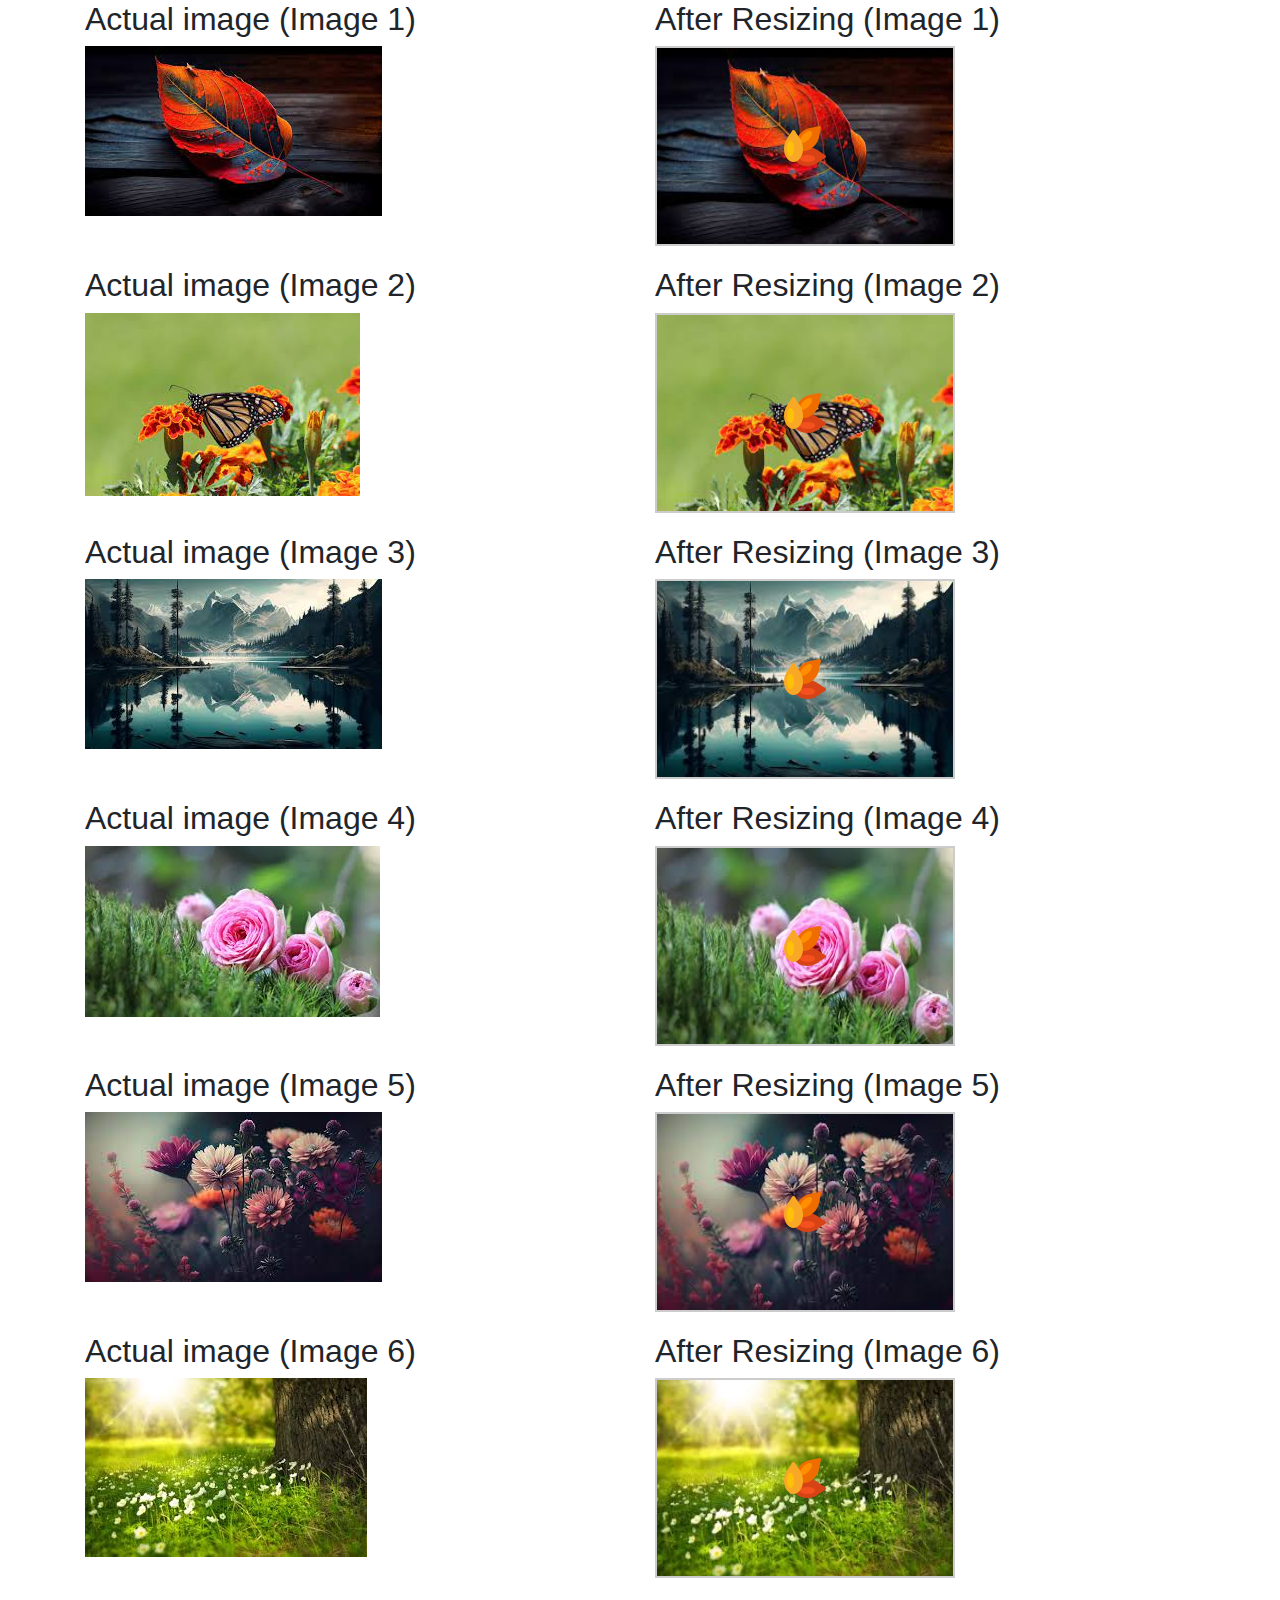
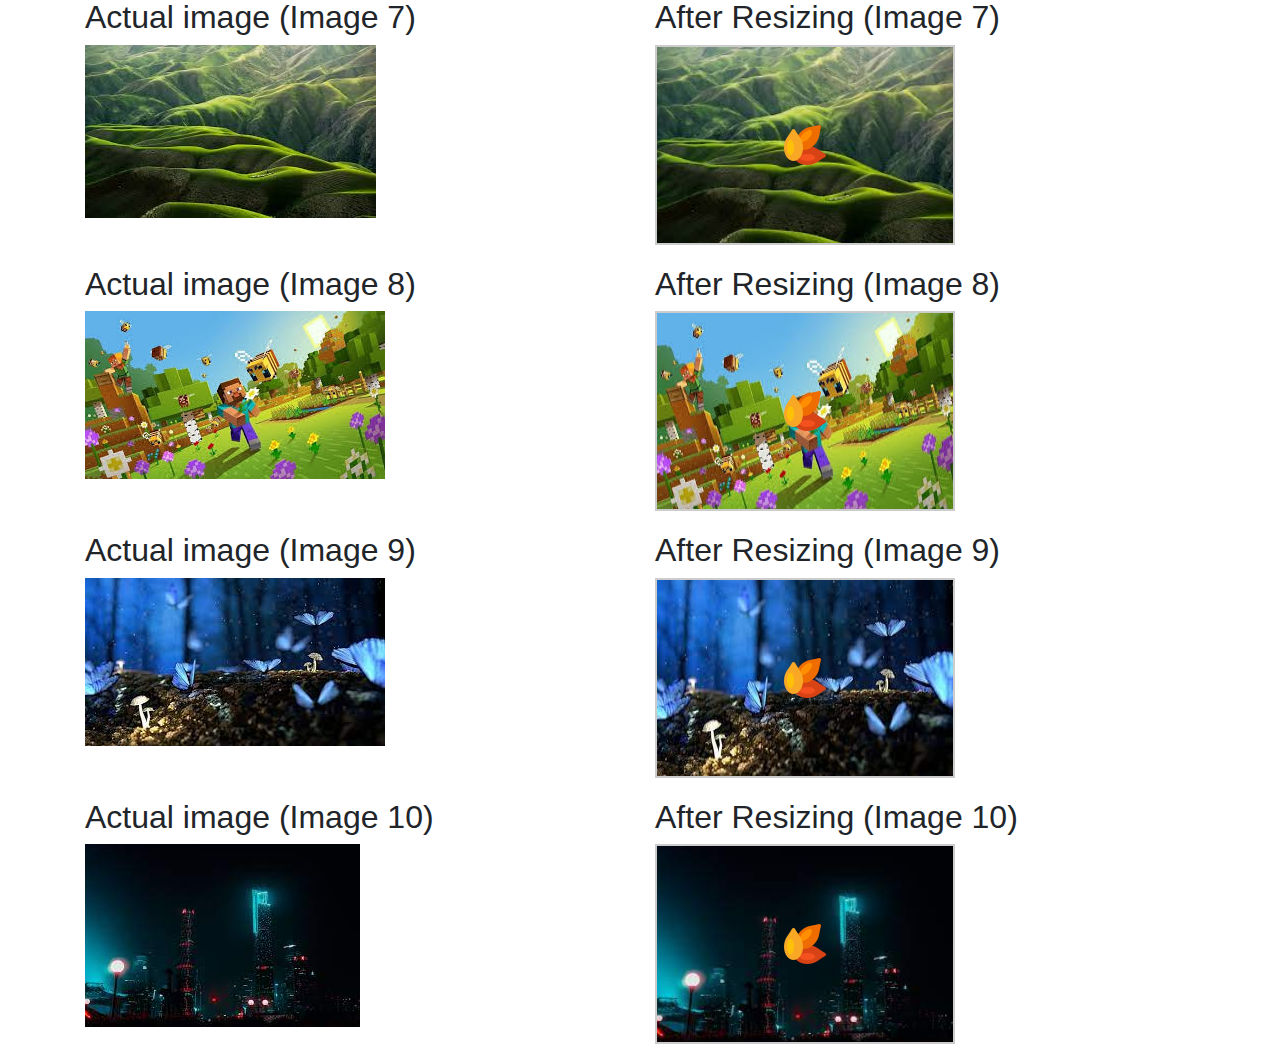
<file: QuantumHunts/task3.html>
<!DOCTYPE html>
<html lang="en">
<head>
    <meta charset="UTF-8">
    <title>Image Resize</title>
    <link rel="stylesheet" href="https://stackpath.bootstrapcdn.com/bootstrap/4.5.2/css/bootstrap.min.css">
    <style>
        .image-container {
            position: relative;
            overflow: hidden;
            margin-bottom: 20px;
            border: 2px solid #ccc;
            width: 300px;
            height: 200px;
        }

        .image-container.original:before {
            content: 'Actual image';
            display: block;
            position: absolute;
            top: -20px;
            left: 0;
            background: #fff;
            padding: 0 5px;
        }

        .image-container img {
            display: block;
            width: 100%;
            height: 100%;
            object-fit: cover; /* Crop the image without stretching */
        }

        .icon-overlay {
            position: absolute;
            top: 50%;
            left: 50%;
            transform: translate(-50%, -50%);
            pointer-events: none;
        }

        .resized-image {
            object-fit: cover; /* Crop the resized image without stretching */
        }
    </style>
</head>
<body>
    <div class="container">
        <div class="row">
            <div class="col-md-6">
                <h2>Actual image (Image 1)</h2>
                <img src="image1.jpg" class="original-image" alt="Original Image 1">
            </div>
            <div class="col-md-6">
                <h2>After Resizing (Image 1)</h2>
                <div class="image-container">
                    <canvas id="resizedCanvas1" width="300" height="200"></canvas>
                    <div class="icon-overlay"><img src="icon.png" alt="Icon"></div>
                </div>
            </div>
        </div>
        <div class="row">
            <div class="col-md-6">
                <h2>Actual image (Image 2)</h2>
                <img src="image2.jpg" class="original-image" alt="Original Image 2">
            </div>
            <div class="col-md-6">
                <h2>After Resizing (Image 2)</h2>
                <div class="image-container">
                    <canvas id="resizedCanvas2" width="300" height="200"></canvas>
                    <div class="icon-overlay"><img src="icon.png" alt="Icon"></div>
                </div>
            </div>
        </div>
		<div class="row">
            <div class="col-md-6">
                <h2>Actual image (Image 3)</h2>
                <img src="image3.jpg" class="original-image" alt="Original Image 3">
            </div>
            <div class="col-md-6">
                <h2>After Resizing (Image 3)</h2>
                <div class="image-container">
                    <canvas id="resizedCanvas3" width="300" height="200"></canvas>
                    <div class="icon-overlay"><img src="icon.png" alt="Icon"></div>
                </div>
            </div>
        </div>
		<div class="row">
            <div class="col-md-6">
                <h2>Actual image (Image 4)</h2>
                <img src="image4.jpg" class="original-image" alt="Original Image 4">
            </div>
            <div class="col-md-6">
                <h2>After Resizing (Image 4)</h2>
                <div class="image-container">
                    <canvas id="resizedCanvas4" width="300" height="200"></canvas>
                    <div class="icon-overlay"><img src="icon.png" alt="Icon"></div>
                </div>
            </div>
        </div>
		<div class="row">
            <div class="col-md-6">
                <h2>Actual image (Image 5)</h2>
                <img src="image5.jpg" class="original-image" alt="Original Image 5">
            </div>
            <div class="col-md-6">
                <h2>After Resizing (Image 5)</h2>
                <div class="image-container">
                    <canvas id="resizedCanvas5" width="300" height="200"></canvas>
                    <div class="icon-overlay"><img src="icon.png" alt="Icon"></div>
                </div>
            </div>
        </div>
		<div class="row">
            <div class="col-md-6">
                <h2>Actual image (Image 6)</h2>
                <img src="image6.jpg" class="original-image" alt="Original Image 6">
            </div>
            <div class="col-md-6">
                <h2>After Resizing (Image 6)</h2>
                <div class="image-container">
                    <canvas id="resizedCanvas6" width="300" height="200"></canvas>
                    <div class="icon-overlay"><img src="icon.png" alt="Icon"></div>
                </div>
            </div>
        </div>
		<div class="row">
            <div class="col-md-6">
                <h2>Actual image (Image 7)</h2>
                <img src="image7.jpg" class="original-image" alt="Original Image 7">
            </div>
            <div class="col-md-6">
                <h2>After Resizing (Image 7)</h2>
                <div class="image-container">
                    <canvas id="resizedCanvas7" width="300" height="200"></canvas>
                    <div class="icon-overlay"><img src="icon.png" alt="Icon"></div>
                </div>
            </div>
        </div>
		<div class="row">
            <div class="col-md-6">
                <h2>Actual image (Image 8)</h2>
                <img src="image8.jpg" class="original-image" alt="Original Image 8">
            </div>
            <div class="col-md-6">
                <h2>After Resizing (Image 8)</h2>
                <div class="image-container">
                    <canvas id="resizedCanvas8" width="300" height="200"></canvas>
                    <div class="icon-overlay"><img src="icon.png" alt="Icon"></div>
                </div>
            </div>
        </div>
		<div class="row">
            <div class="col-md-6">
                <h2>Actual image (Image 9)</h2>
                <img src="image9.jpg" class="original-image" alt="Original Image 9">
            </div>
            <div class="col-md-6">
                <h2>After Resizing (Image 9)</h2>
                <div class="image-container">
                    <canvas id="resizedCanvas9" width="300" height="200"></canvas>
                    <div class="icon-overlay"><img src="icon.png" alt="Icon"></div>
                </div>
            </div>
        </div>
		<div class="row">
            <div class="col-md-6">
                <h2>Actual image (Image 10)</h2>
                <img src="image10.jpg" class="original-image" alt="Original Image 10">
            </div>
            <div class="col-md-6">
                <h2>After Resizing (Image 10)</h2>
                <div class="image-container">
                    <canvas id="resizedCanvas10" width="300" height="200"></canvas>
                    <div class="icon-overlay"><img src="icon.png" alt="Icon"></div>
                </div>
            </div>
        </div>
    </div>

    <script src="https://code.jquery.com/jquery-3.6.0.min.js"></script>
    <script>
            function resizeImage(imageSrc, canvasId) {
            var canvas = document.getElementById(canvasId);
            var context = canvas.getContext('2d');
            var img = new Image();

            img.onload = function() {
                context.drawImage(img, 0, 0, 300, 200); 
            };

            img.src = imageSrc; 
        }

        $(document).ready(function() {
            resizeImage('image1.jpg', 'resizedCanvas1'); 
            resizeImage('image2.jpg', 'resizedCanvas2'); 
			resizeImage('image3.jpg', 'resizedCanvas3');
			resizeImage('image4.jpg', 'resizedCanvas4');
			resizeImage('image5.jpg', 'resizedCanvas5');
			resizeImage('image6.jpg', 'resizedCanvas6');
			resizeImage('image7.jpg', 'resizedCanvas7');
			resizeImage('image8.jpg', 'resizedCanvas8');
			resizeImage('image9.jpg', 'resizedCanvas9');
			resizeImage('image10.jpg', 'resizedCanvas10');
        });
    </script>
</body>
</html>
</file>
